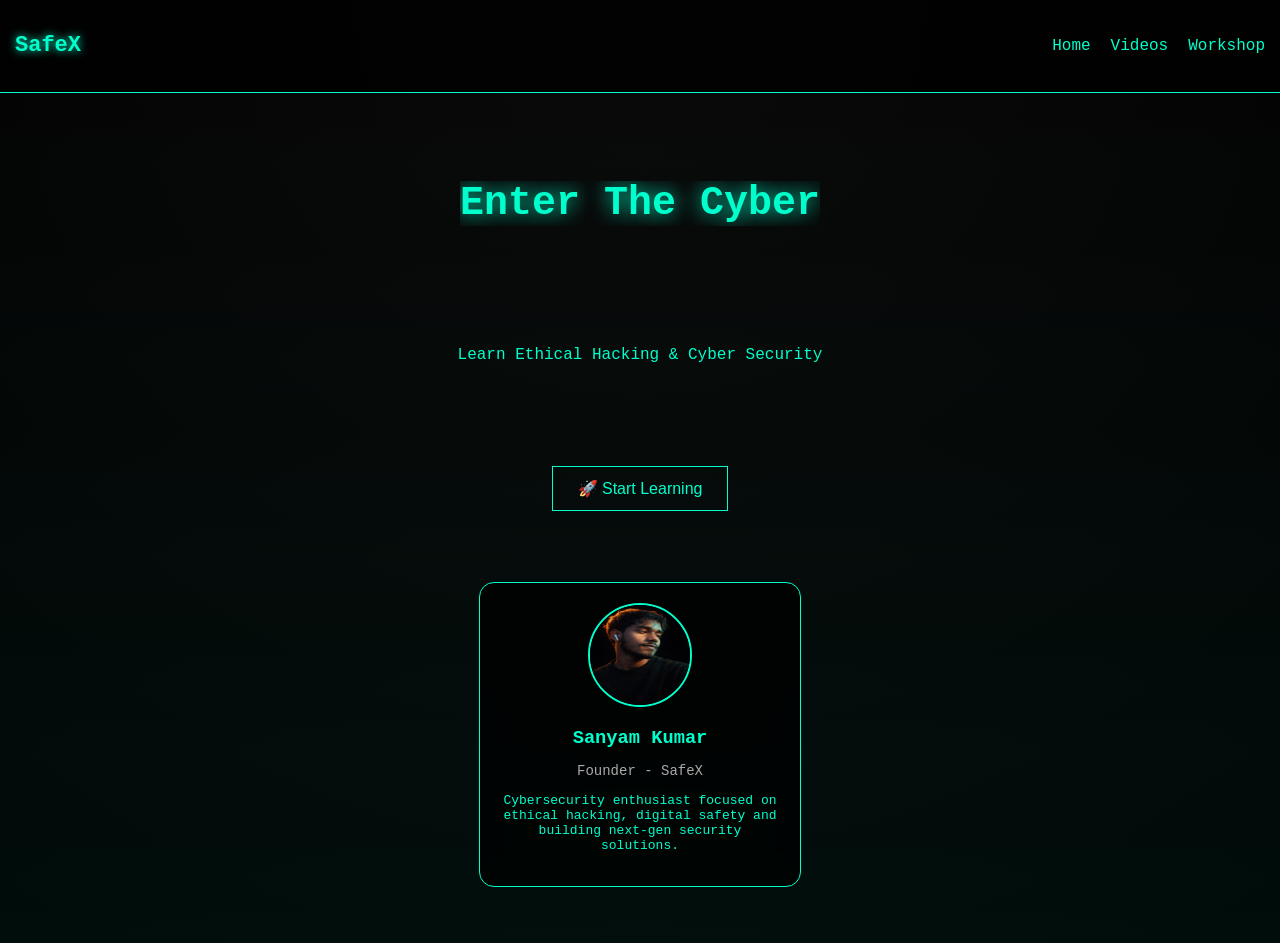
<file: index.htm>
<!DOCTYPE html>
<html lang="en">
<head>
    <meta charset="UTF-8">
    <title>SafeX</title>
    <link rel="stylesheet" href="style.css">
</head>
<body>

<header>
    <nav>
        <h1 class="logo">SafeX</h1>
        <ul>
            <li><a href="index.htm">Home</a></li>
            <li><a href="videos.htm">Videos</a></li>
            <li><a href="workshop.htm">Workshop</a></li>
        </ul>
    </nav>
</header>

<section class="hero">
    <h2 id="typing-text">Enter The Cyber World</h2>
    <p>Learn Ethical Hacking & Cyber Security</p>

    <button onclick="startLearning()">🚀 Start Learning</button>

    <div class="founder-card">
        <img src="founder.jpg" alt="Founder">

        <h3>Sanyam  Kumar</h3>
        <p class="role">Founder - SafeX</p>

        <p class="desc">
            Cybersecurity enthusiast focused on ethical hacking, digital safety 
            and building next-gen security solutions.
        </p>
    </div>
</section>


</section>
<script src="script.js"></script>

</body>
</html>
</file>
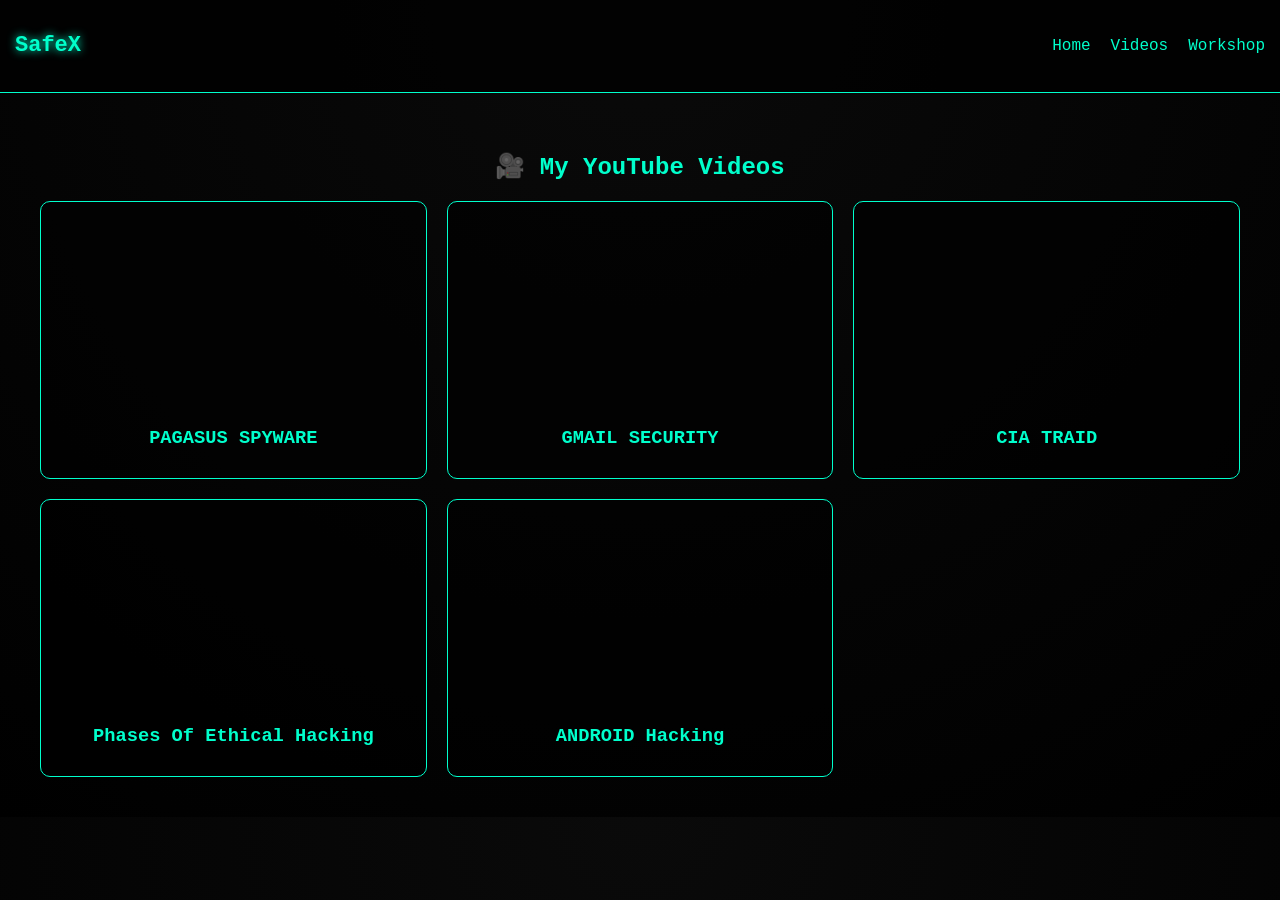
<file: videos.htm>
<!DOCTYPE html>
<html lang="en">
<head>
    <meta charset="UTF-8">
    <meta name="viewport" content="width=device-width, initial-scale=1.0">
    <title>Videos - SafeX</title>
    <link rel="stylesheet" href="style.css">
</head>
<body>

<header>
    <nav>
        <h1 class="logo">SafeX</h1>
        <ul>
            <li><a href="index.htm">Home</a></li>
            <li><a href="videos.htm">Videos</a></li>
            <li><a href="workshop.htm">Workshop</a></li>
        </ul>
    </nav>
</header>

<section class="videos-page">
    <h2>🎥 My YouTube Videos</h2>

    <div class="video-grid">

        <!-- VIDEO 1 -->
        <div class="video-box">
            <!-- <iframe src="https://youtu.be/nb2DsrccwQY?si=_XrDY8PVVI5h7CJW" allowfullscreen></iframe> -->
             <iframe width="560" height="315" src="https://www.youtube.com/embed/nb2DsrccwQY?si=_XrDY8PVVI5h7CJW" title="YouTube video player" frameborder="0" allow="accelerometer; autoplay; clipboard-write; encrypted-media; gyroscope; picture-in-picture; web-share" referrerpolicy="strict-origin-when-cross-origin" allowfullscreen></iframe>
            <h3>PAGASUS SPYWARE</h3>
        </div>

        <!-- VIDEO 2 -->
        <div class="video-box">
            <iframe width="560" height="315" src="https://www.youtube.com/embed/Styj3o2LNOY?si=DPZeDhxWiE06Qvgt" title="YouTube video player" frameborder="0" allow="accelerometer; autoplay; clipboard-write; encrypted-media; gyroscope; picture-in-picture; web-share" referrerpolicy="strict-origin-when-cross-origin" allowfullscreen></iframe>
            <h3>GMAIL SECURITY</h3>
        </div>

        <!-- VIDEO 3 -->
        <div class="video-box">
            <iframe width="560" height="315" src="https://www.youtube.com/embed/KJ0sOLNesHA?si=HYK-2lLvRBTv5aCG" title="YouTube video player" frameborder="0" allow="accelerometer; autoplay; clipboard-write; encrypted-media; gyroscope; picture-in-picture; web-share" referrerpolicy="strict-origin-when-cross-origin" allowfullscreen></iframe>
            <h3>CIA TRAID</h3>
        </div>


        <!-- VIDEO 4 -->
        <div class="video-box">
            <iframe width="560" height="315" src="https://www.youtube.com/embed/ZisluQvqloQ?si=9fhJFkZtgS3B8i7m" title="YouTube video player" frameborder="0" allow="accelerometer; autoplay; clipboard-write; encrypted-media; gyroscope; picture-in-picture; web-share" referrerpolicy="strict-origin-when-cross-origin" allowfullscreen></iframe>
            <h3>Phases Of Ethical Hacking</h3>
        </div>



         <!-- VIDEO 5 -->
        <div class="video-box">
           <iframe width="560" height="315" src="https://www.youtube.com/embed/imh0NBYAs0Y?si=fGx-5lP5fVgyCiwM" title="YouTube video player" frameborder="0" allow="accelerometer; autoplay; clipboard-write; encrypted-media; gyroscope; picture-in-picture; web-share" referrerpolicy="strict-origin-when-cross-origin" allowfullscreen></iframe>
            <h3>ANDROID Hacking</h3>
       

       

    </div>
</section>

</body>
</html>
</file>
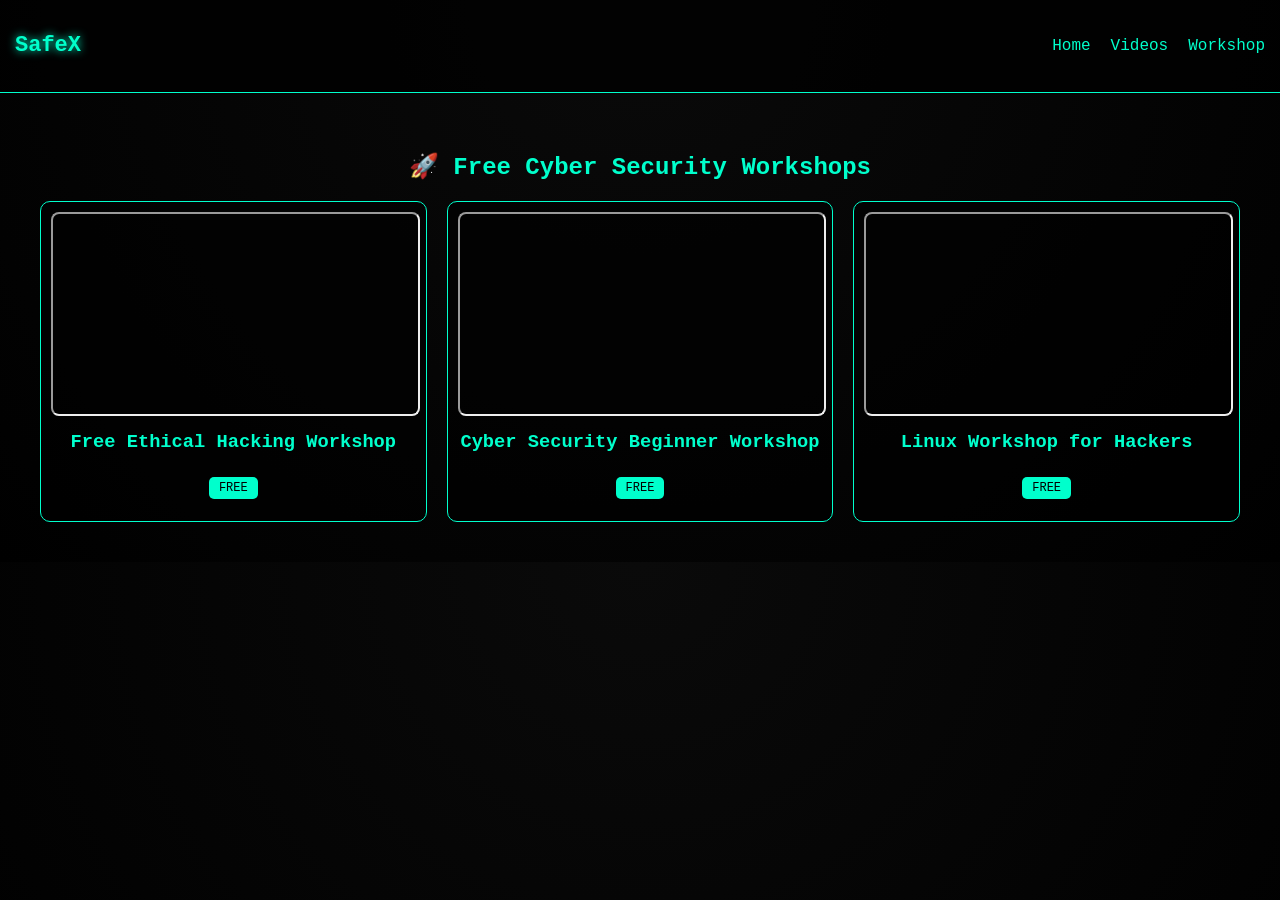
<file: workshop.htm>
<!DOCTYPE html>
<html lang="en">
<head>
    <meta charset="UTF-8">
    <meta name="viewport" content="width=device-width, initial-scale=1.0">
    <title>Workshops - SafeX</title>
    <link rel="stylesheet" href="style.css">
</head>
<body>

<header>
    <nav>
        <h1 class="logo">SafeX</h1>
        <ul>
            <li><a href="index.htm">Home</a></li>
            <li><a href="videos.htm">Videos</a></li>
            <li><a href="workshop.htm">Workshop</a></li>
        </ul>
    </nav>
</header>

<section class="videos-page">
    <h2>🚀 Free Cyber Security Workshops</h2>

    <div class="video-grid">

        <!-- WORKSHOP 1 -->
        <div class="video-box">
            <iframe src="https://www.youtube.com/embed/YOUR_VIDEO_ID" allowfullscreen></iframe>
            <h3>Free Ethical Hacking Workshop</h3>
            <p class="tag">FREE</p>
        </div>

        <!-- WORKSHOP 2 -->
        <div class="video-box">
            <iframe src="https://www.youtube.com/embed/YOUR_VIDEO_ID" allowfullscreen></iframe>
            <h3>Cyber Security Beginner Workshop</h3>
            <p class="tag">FREE</p>
        </div>

        <!-- WORKSHOP 3 -->
        <div class="video-box">
            <iframe src="https://www.youtube.com/embed/YOUR_VIDEO_ID" allowfullscreen></iframe>
            <h3>Linux Workshop for Hackers</h3>
            <p class="tag">FREE</p>
        </div>

    </div>
</section>

</body>
</html>
</file>
<file: style.css>
body {
    margin: 0;
    font-family: 'Courier New', monospace;

    /* 🔥 NO IMAGE - PURE CYBER LOOK */
    background: radial-gradient(circle at top, #0a0a0a, #000000);

    color: #00ffcc;
}

/* NAVBAR */
header {
    background: rgba(0, 0, 0, 0.8);
    padding: 15px;
    border-bottom: 1px solid #00ffcc;
}

nav {
    display: flex;
    justify-content: space-between;
    align-items: center;
}

.logo {
    color: #00ffcc;
    font-size: 22px;
    text-shadow: 0 0 10px #00ffcc;
}

nav ul {
    list-style: none;
    display: flex;
    gap: 20px;
}

nav ul li a {
    color: #00ffcc;
    text-decoration: none;
    transition: 0.3s;
}

nav ul li a:hover {
    color: #fff;
    text-shadow: 0 0 10px #00ffcc;
}

/* HERO */
.hero {
    height: 90vh;
    display: flex;
    flex-direction: column;
    justify-content: center;
    align-items: center;
    
    background: linear-gradient(transparent, rgba(0,255,204,0.05));
}

.hero h2 {
    font-size: 40px;
    text-shadow: 0 0 20px #00ffcc;
}

.hero button {
    padding: 10px 20px;
    background: transparent;
    border: 1px solid #00ffcc;
    color: #00ffcc;
    cursor: pointer;
    transition: 0.3s;
}

.hero button:hover {
    background: #00ffcc;
    color: black;
}

/* VIDEOS + WORKSHOP */
.videos, .workshop, .videos-page {
    padding: 40px;
    text-align: center;
}

.video-grid, .video-container {
    display: grid;
    grid-template-columns: repeat(auto-fit, minmax(300px, 1fr));
    gap: 20px;
}

/* CARD STYLE */
.video-box, .card {
    background: rgba(0, 0, 0, 0.6);
    border: 1px solid #00ffcc;
    padding: 10px;
    border-radius: 10px;
    transition: 0.3s;
}

.video-box:hover, .card:hover {
    transform: translateY(-5px);
    box-shadow: 0 0 20px #00ffcc;
}

.video-box iframe {
    width: 100%;
    height: 200px;
    border-radius: 8px;
}

.video-box h3 {
    margin-top: 10px;
}

/* FREE TAG */
.tag {
    display: inline-block;
    margin-top: 5px;
    padding: 4px 10px;
    background: #00ffcc;
    color: black;
    font-size: 12px;
    border-radius: 5px;
}

/* FOOTER */
footer {
    text-align: center;
    padding: 20px;
    border-top: 1px solid #00ffcc;
}   

 /* mera photo ka css */


 /* HERO FLEX */
.hero {
    height: 90vh;
    display: flex;
    justify-content: space-around;
    align-items: center;
    padding: 20px;
}

/* LEFT SIDE */
.hero-left {
    max-width: 400px;
}

.hero-left h2 {
    font-size: 40px;
    text-shadow: 0 0 20px #00ffcc;
}

/* FOUNDER CARD */
.founder-card {
    width: 280px;
    background: rgba(0, 0, 0, 0.7);
    border: 1px solid #00ffcc;
    padding: 20px;
    border-radius: 15px;
    text-align: center;

    backdrop-filter: blur(10px);
    transition: 0.3s;
}

.founder-card:hover {
    transform: translateY(-8px);
    box-shadow: 0 0 25px #00ffcc;
}

/* IMAGE */
.founder-card img {
    width: 100px;
    height: 100px;
    border-radius: 50%;
    border: 2px solid #00ffcc;
    margin-bottom: 10px;
}

/* TEXT */
.founder-card h3 {
    margin: 5px 0;
}

.role {
    font-size: 14px;
    color: #aaa;
}

.desc {
    font-size: 13px;
    margin-top: 10px;
}


@media (max-width: 768px) {
    .hero {
        flex-direction: column;
        text-align: center;
        height: auto;
    }

    .founder-card {
        margin-top: 20px;
    }
}

/* button wla code */

.hero button {
    margin-top: 15px;
    padding: 12px 25px;
    font-size: 16px;

    background: transparent;
    border: 1px solid #00ffcc;
    color: #00ffcc;

    cursor: pointer;
    transition: 0.3s;
}

.hero button:hover {
    background: #00ffcc;
    color: black;
    box-shadow: 0 0 15px #00ffcc;
}

/* typing wla css */
#typing-text {
    font-size: 40px;
    text-shadow: 0 0 20px #00ffcc;
}
    /* Extra css  */


    /* 🔥 FULL MOBILE RESPONSIVE FIX */
@media (max-width: 768px) {

    /* NAVBAR FIX */
    nav {
        flex-direction: column;
        gap: 10px;
    }

    nav ul {
        flex-direction: column;
        gap: 10px;
        padding: 0;
    }

    /* HERO FIX */
    .hero {
        flex-direction: column;
        height: auto;
        padding: 40px 20px;
        text-align: center;
    }

    .hero-left h2,
    #typing-text {
        font-size: 26px;
    }

    .hero p {
        font-size: 14px;
    }

    /* BUTTON */
    .hero button {
        width: 100%;
        max-width: 250px;
    }

    /* FOUNDER CARD */
    .founder-card {
        width: 100%;
        max-width: 300px;
    }

    /* VIDEO GRID FIX */
    .video-grid,
    .video-container {
        grid-template-columns: 1fr;
    }

    .video-box iframe {
        height: 180px;
    }

    /* SECTION PADDING */
    .videos,
    .videos-page,
    .workshop {
        padding: 20px;
    }
}

#typing-text {
    font-size: 40px;
    text-shadow: 0 0 20px #00ffcc;

    white-space: nowrap; /* 👈 line break nahi hoga */
    overflow: hidden;
}

@media (max-width: 768px) {
    #typing-text {
        font-size: 26px;
        white-space: normal; /* 👈 mobile pe wrap allow */
    }
}
</file>
